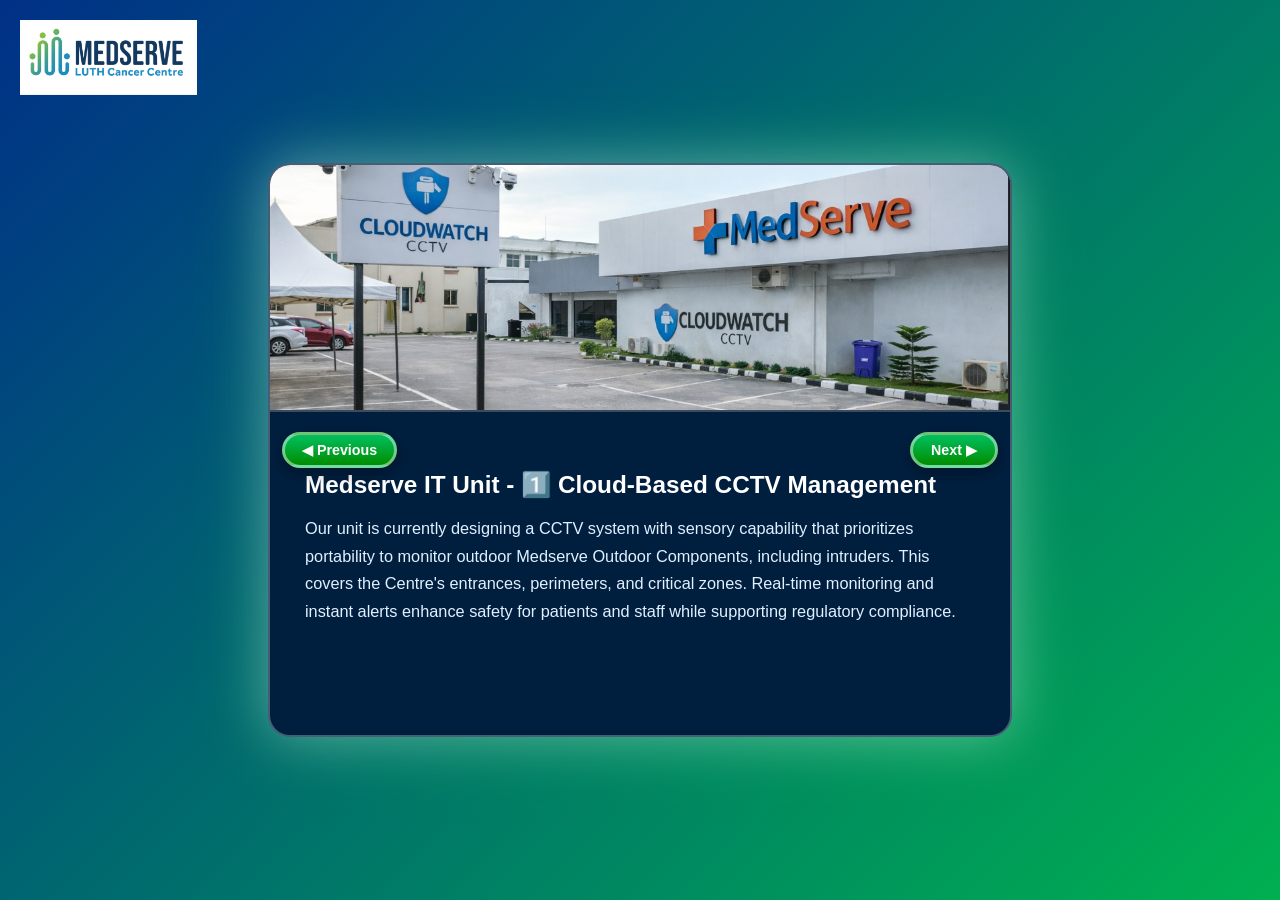
<file: index.html>
<!DOCTYPE html> <html lang="en"> <head> <meta charset="UTF-8" /> <meta name="viewport" content="width=device-width, initial-scale=1.0" /> <title>MLCC IT Newsletter</title> <link rel="stylesheet" href="style.css" /> </head> <body> <div class="logo-container"> <img src="medserve-logo.png" alt="MLCC Logo" class="logo" /> </div> <div class="slider" id="slider"> <!-- Slides will be generated here --> <div class="nav-buttons"> <button id="prevBtn">◀ Previous</button> <button id="nextBtn">Next ▶</button> </div> </div> <!-- Scripts --> <script src="config.js"></script> <script src="style.js"></script> </body> </html>
</file>
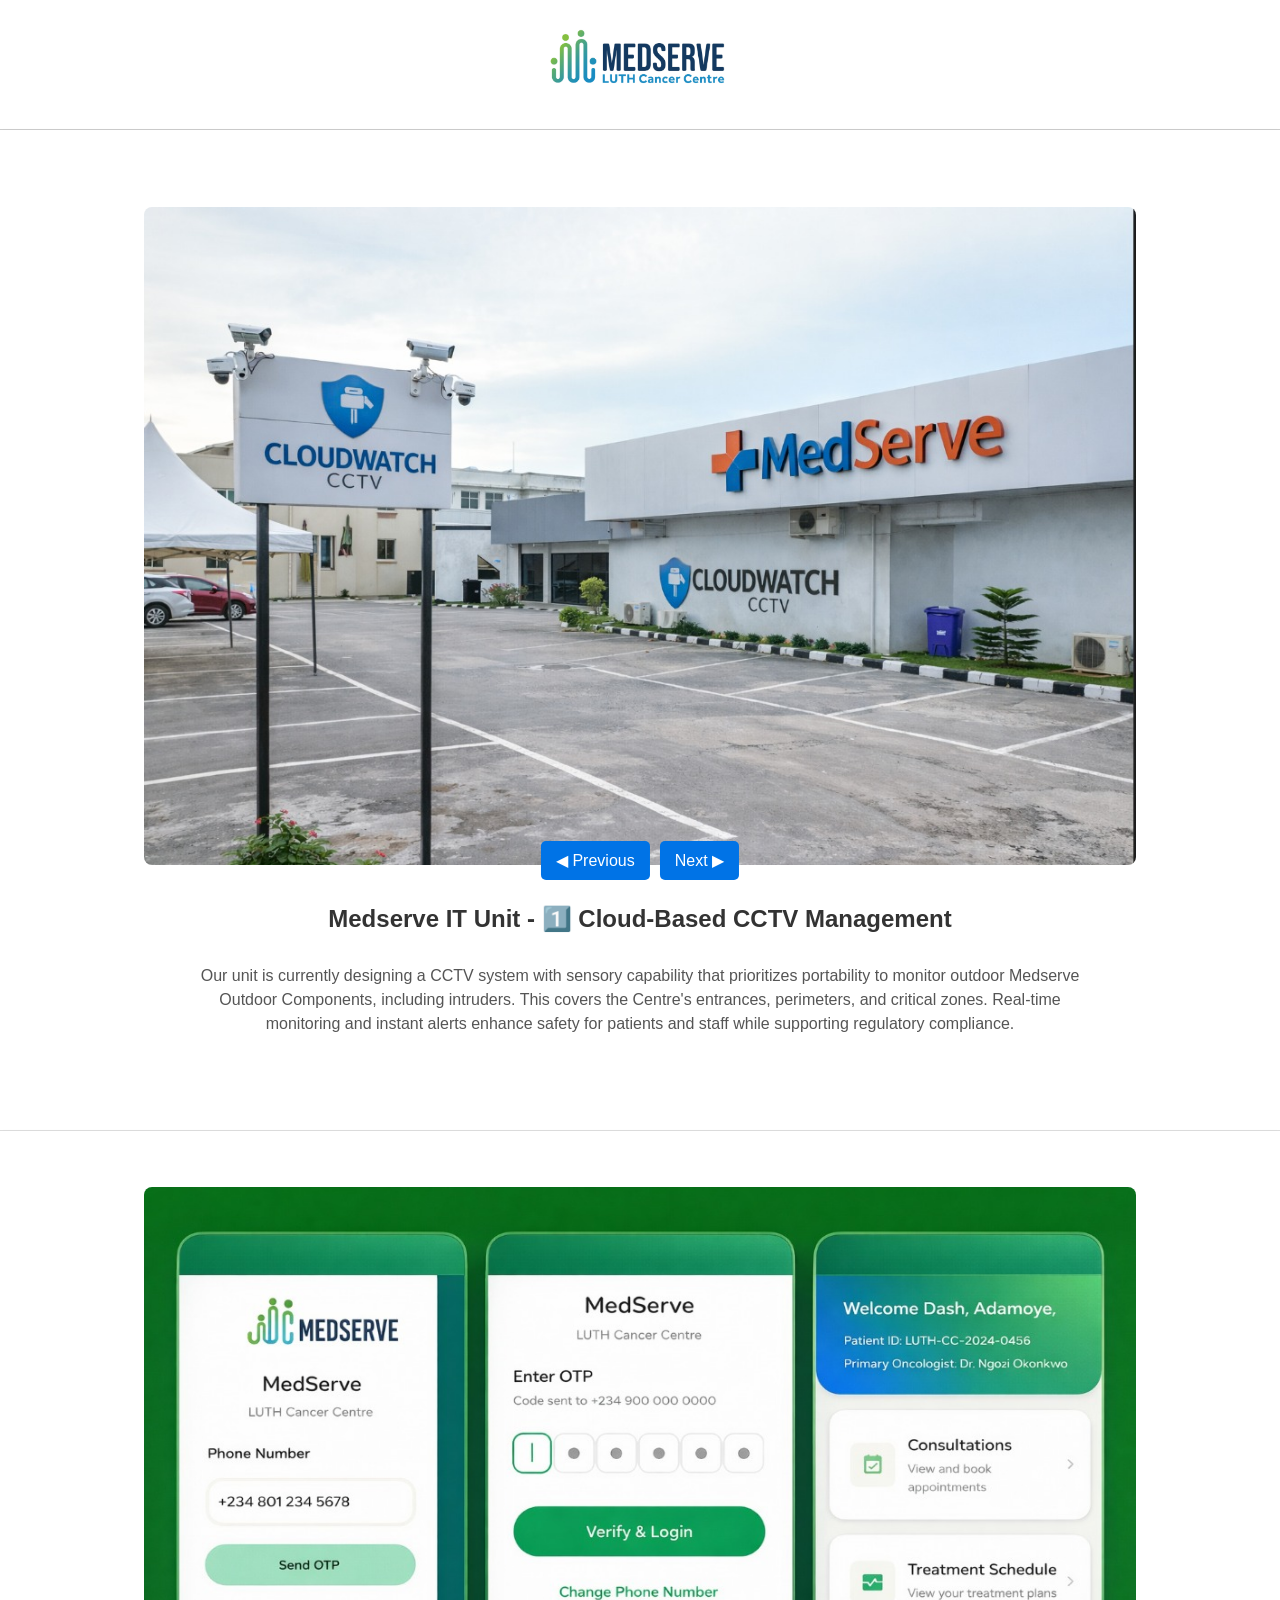
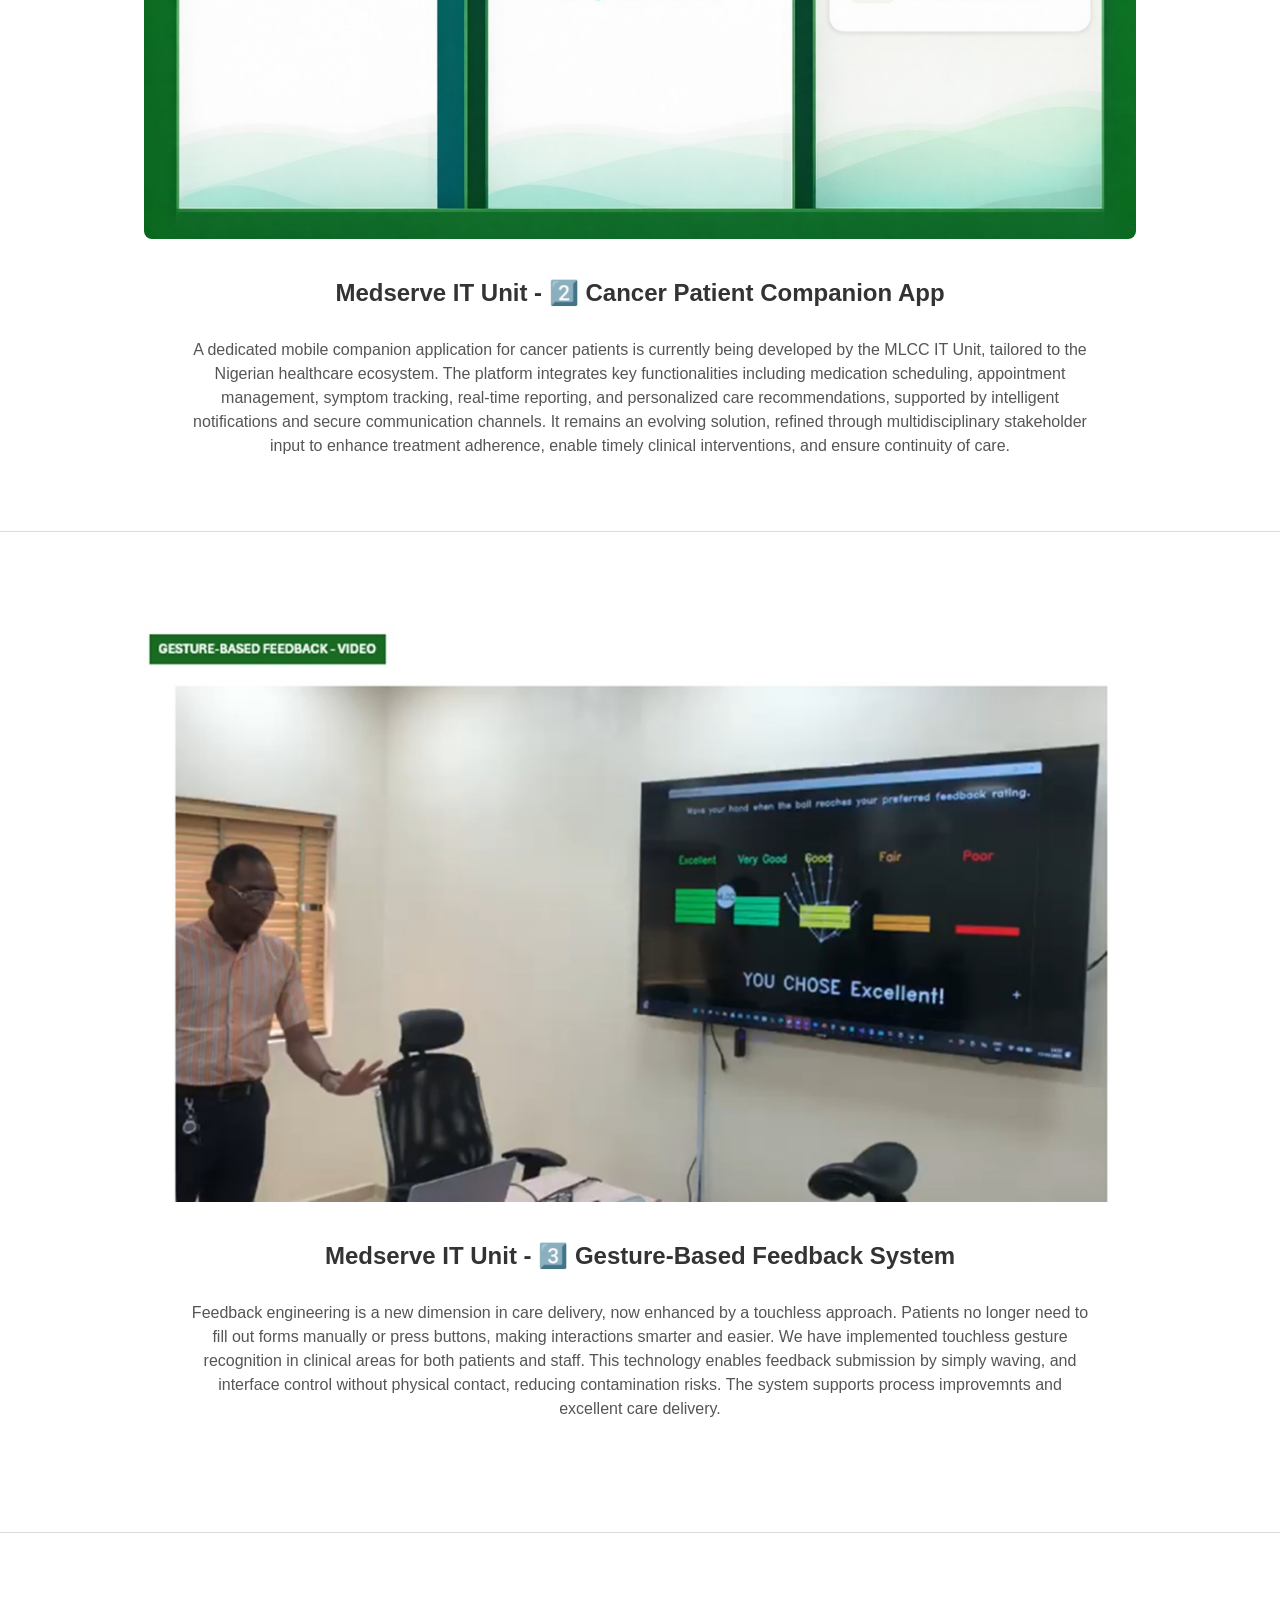
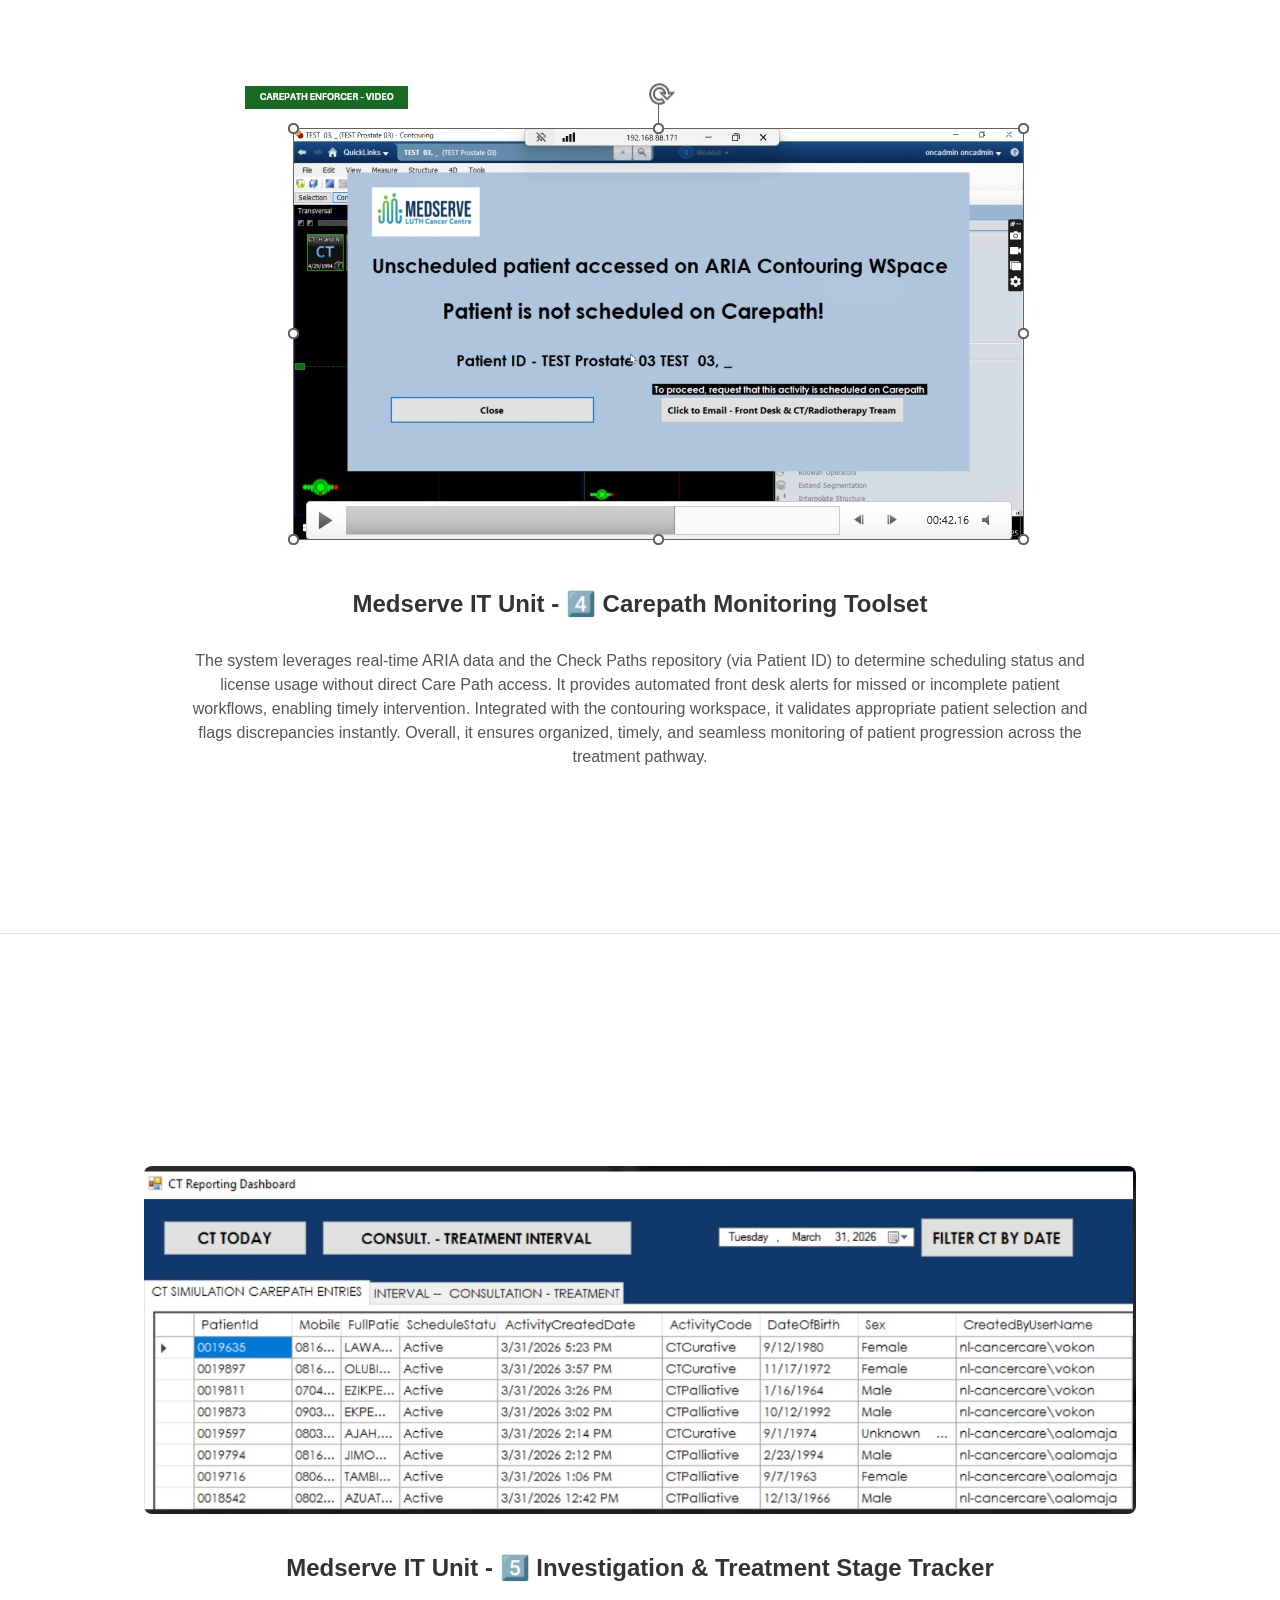
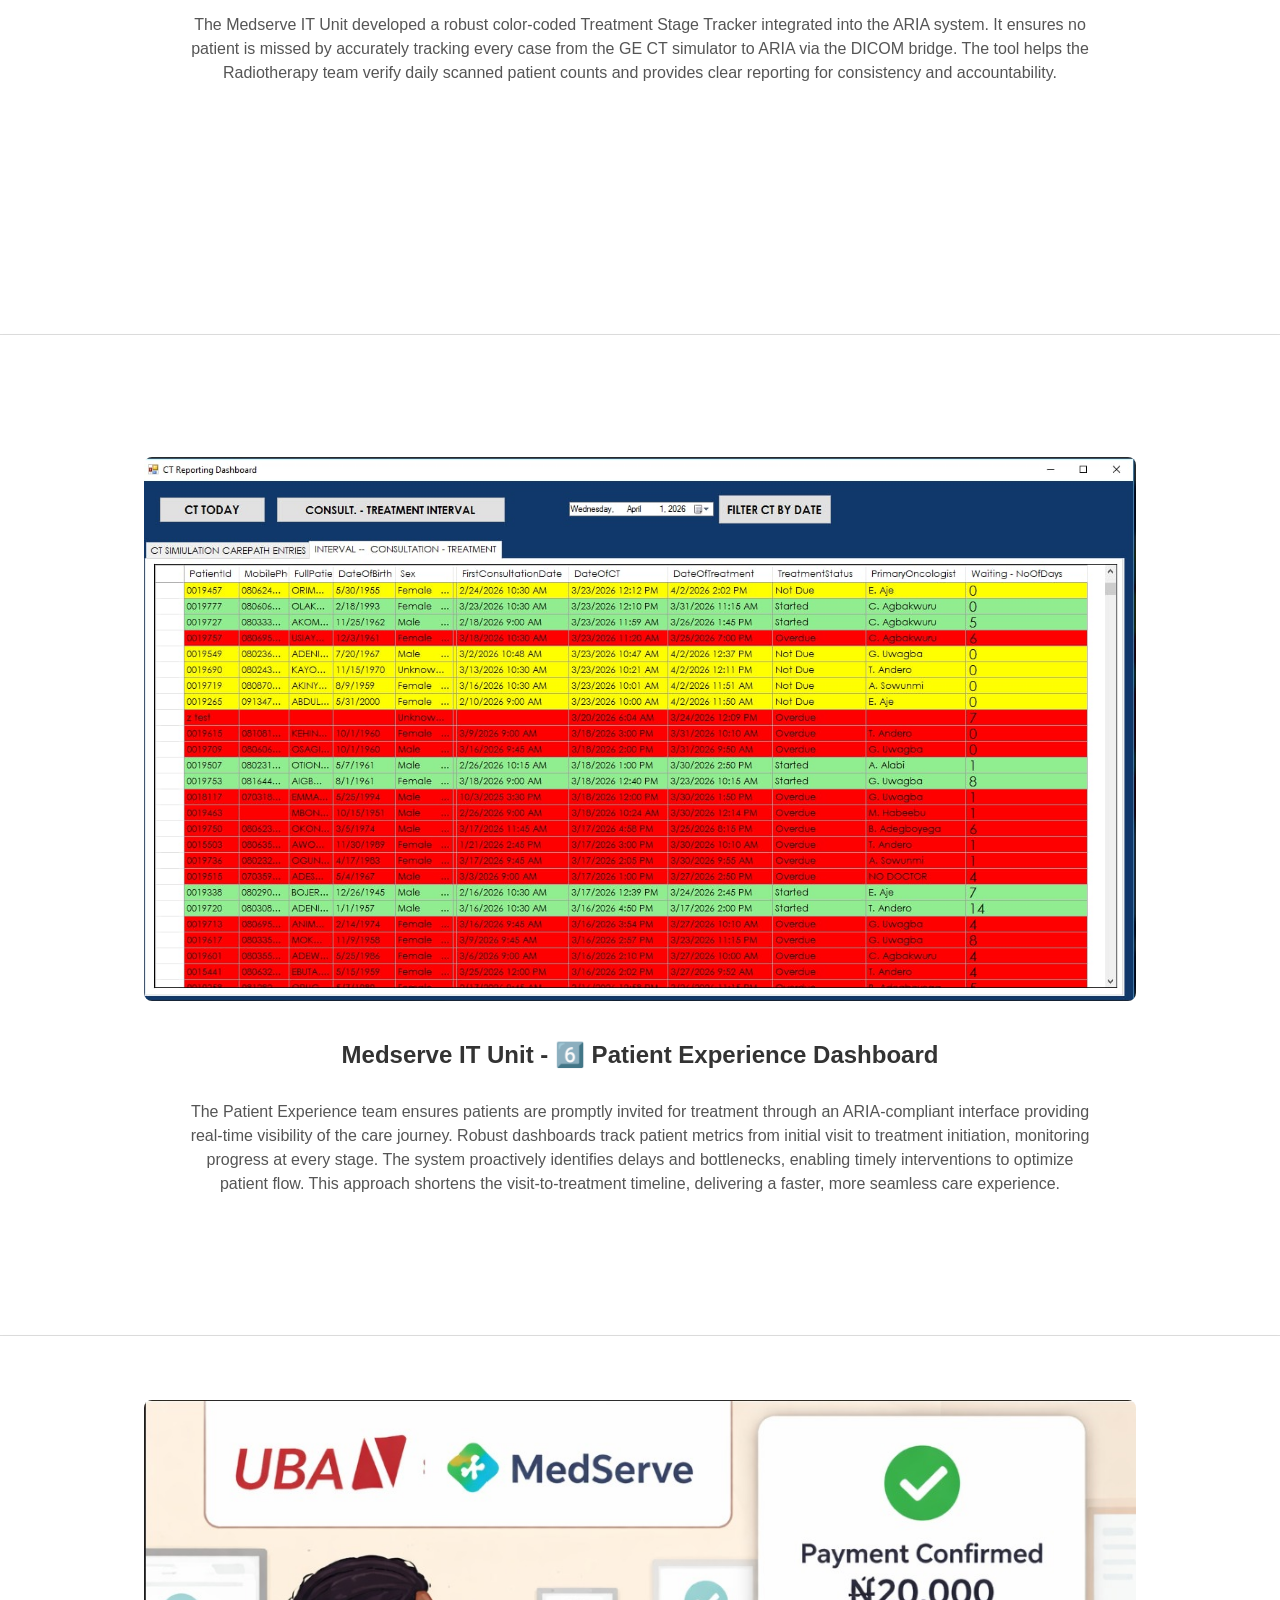
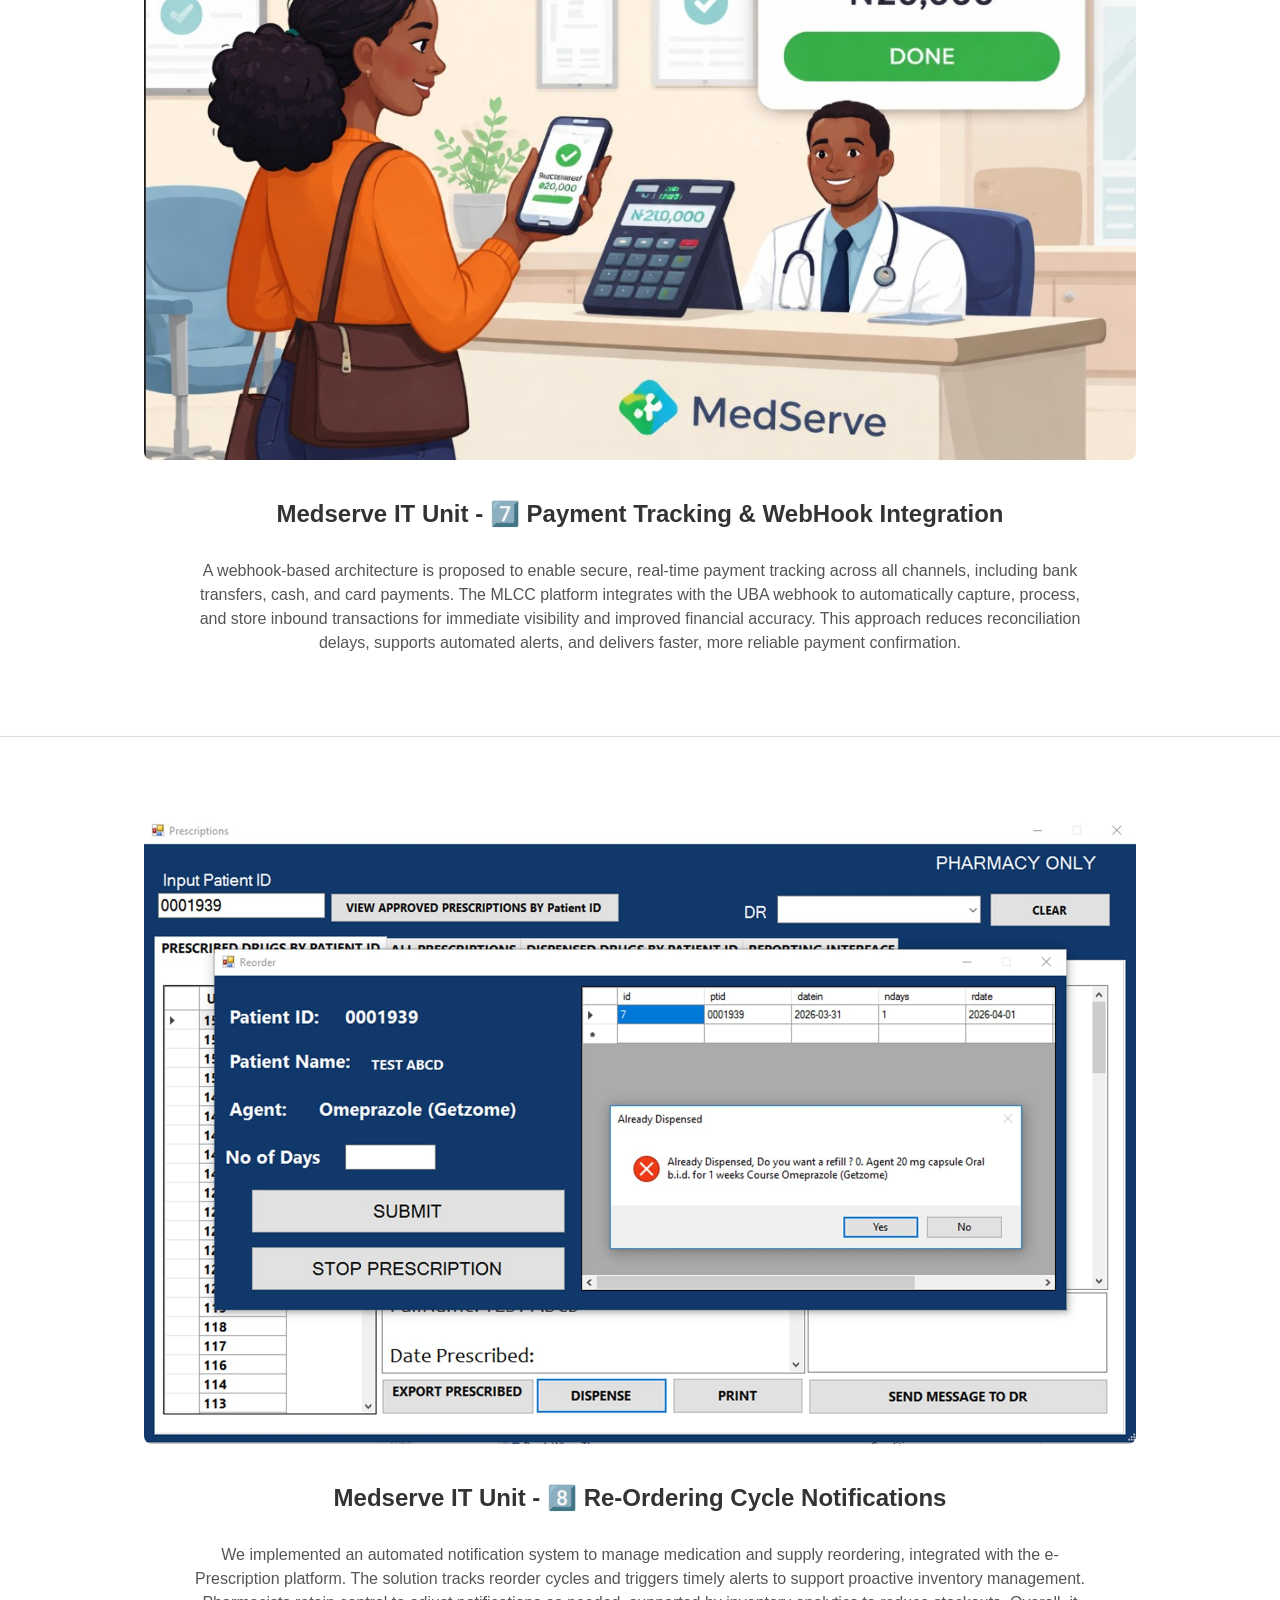
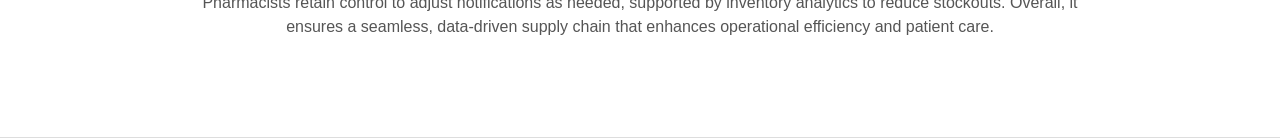
<file: news.html>
<!DOCTYPE html>
<html lang="en">
<head>
  <meta charset="UTF-8" />
  <meta name="viewport" content="width=device-width, initial-scale=1.0" />
  <title>MLCC IT Newsletter</title>
  <style>
    body {
      margin: 0;
      font-family: Arial, sans-serif;
      scroll-behavior: smooth;
      background: #f9f9f9;
    }
    .logo-container {
      text-align: center;
      padding: 20px;
      background: #fff;
      border-bottom: 1px solid #ccc;
    }
    .logo {
      max-width: 200px;
      height: auto;
    }
    .page {
      min-height: 100vh;
      display: flex;
      flex-direction: column;
      justify-content: center;
      align-items: center;
      padding: 50px 20px;
      text-align: center;
      border-bottom: 1px solid #ddd;
      background: #fff;
      box-shadow: 0 2px 5px rgba(0,0,0,0.05);
    }
    .page img {
      max-width: 80%;
      height: auto;
      margin-bottom: 20px;
      border-radius: 8px;
    }
    .page h2 {
      font-size: 24px;
      margin-bottom: 15px;
      color: #333;
    }
    .page p {
      font-size: 16px;
      line-height: 1.5;
      color: #555;
      max-width: 900px;
    }
    .nav-buttons {
      position: fixed;
      bottom: 20px;
      left: 50%;
      transform: translateX(-50%);
      display: flex;
      gap: 10px;
      z-index: 100;
    }
    .nav-buttons button {
      padding: 10px 15px;
      font-size: 16px;
      cursor: pointer;
      border: none;
      border-radius: 5px;
      background: #0073e6;
      color: #fff;
      transition: background 0.3s;
    }
    .nav-buttons button:hover {
      background: #005bb5;
    }
  </style>
</head>
<body>

  <div class="logo-container">
    <img src="./medserve-logo.png" alt="MLCC Logo" class="logo" />
  </div>

  <div id="slider">
    <!-- Sections generated dynamically here -->
  </div>

  <div class="nav-buttons">
    <button id="prevBtn">◀ Previous</button>
    <button id="nextBtn">Next ▶</button>
  </div>

  <script>
    // Config.js data embedded
    const slideData = [
      {
        img: "./images/cloud-cctv.jpg",
        title: "Medserve IT Unit - 1️⃣ Cloud-Based CCTV Management",
        desc: `Our unit is currently designing a CCTV system with sensory capability that prioritizes portability to monitor outdoor Medserve Outdoor Components, including intruders. This covers the Centre's entrances, perimeters, and critical zones.
Real-time monitoring and instant alerts enhance safety for patients and staff while supporting regulatory compliance.`
      },
      {
        img: "./images/cancer-companion.jpg",
        title: "Medserve IT Unit - 2️⃣ Cancer Patient Companion App",
        desc: `A dedicated mobile companion application for cancer patients is currently being developed by the MLCC IT Unit, tailored to the Nigerian healthcare ecosystem.
The platform integrates key functionalities including medication scheduling, appointment management, symptom tracking, real-time reporting, and personalized care recommendations, supported by intelligent notifications and secure communication channels.
It remains an evolving solution, refined through multidisciplinary stakeholder input to enhance treatment adherence, enable timely clinical interventions, and ensure continuity of care.`
      },
      {
        img: "./images/gesture-feedback.jpg",
        title: "Medserve IT Unit - 3️⃣ Gesture-Based Feedback System",
        desc: `Feedback engineering is a new dimension in care delivery, now enhanced by a touchless approach.
Patients no longer need to fill out forms manually or press buttons, making interactions smarter and easier.
We have implemented touchless gesture recognition in clinical areas for both patients and staff. This technology enables feedback submission by simply waving, and interface control without physical contact, reducing contamination risks. The system supports process improvemnts and excellent care delivery.`
      },
      {
        img: "./images/carepath-monitoring.jpg",
        title: "Medserve IT Unit - 4️⃣ Carepath Monitoring Toolset",
        desc: `The system leverages real-time ARIA data and the Check Paths repository (via Patient ID) to determine scheduling status and license usage without direct Care Path access.
It provides automated front desk alerts for missed or incomplete patient workflows, enabling timely intervention.
Integrated with the contouring workspace, it validates appropriate patient selection and flags discrepancies instantly.
Overall, it ensures organized, timely, and seamless monitoring of patient progression across the treatment pathway.`
      },
      {
        img: "./images/treatment-stage-tracker.jpg",
        title: "Medserve IT Unit - 5️⃣ Investigation & Treatment Stage Tracker",
        desc: `The Medserve IT Unit developed a robust color-coded Treatment Stage Tracker integrated into the ARIA system.
It ensures no patient is missed by accurately tracking every case from the GE CT simulator to ARIA via the DICOM bridge.
The tool helps the Radiotherapy team verify daily scanned patient counts and provides clear reporting for consistency and accountability.`
      },
      {
        img: "./images/patient-experience.jpg",
        title: "Medserve IT Unit - 6️⃣ Patient Experience Dashboard",
        desc: `The Patient Experience team ensures patients are promptly invited for treatment through an ARIA-compliant interface providing real-time visibility of the care journey.
Robust dashboards track patient metrics from initial visit to treatment initiation, monitoring progress at every stage.
The system proactively identifies delays and bottlenecks, enabling timely interventions to optimize patient flow.
This approach shortens the visit-to-treatment timeline, delivering a faster, more seamless care experience.`
      },
      {
        img: "./images/imagepayment-tracker.jpg",
        title: "Medserve IT Unit - 7️⃣ Payment Tracking & WebHook Integration",
        desc: `A webhook-based architecture is proposed to enable secure, real-time payment tracking across all channels, including bank transfers, cash, and card payments.
The MLCC platform integrates with the UBA webhook to automatically capture, process, and store inbound transactions for immediate visibility and improved financial accuracy.
This approach reduces reconciliation delays, supports automated alerts, and delivers faster, more reliable payment confirmation.`
      },
      {
        img: "./images/reordering-notifications.jpg",
        title: "Medserve IT Unit - 8️⃣ Re-Ordering Cycle Notifications",
        desc: `We implemented an automated notification system to manage medication and supply reordering, integrated with the e-Prescription platform.
The solution tracks reorder cycles and triggers timely alerts to support proactive inventory management.
Pharmacists retain control to adjust notifications as needed, supported by inventory analytics to reduce stockouts.
Overall, it ensures a seamless, data-driven supply chain that enhances operational efficiency and patient care.`
      }
    ];

    // Generate all sections
    const slider = document.getElementById("slider");
    slideData.forEach(slide => {
      const section = document.createElement("section");
      section.classList.add("page");
      section.innerHTML = `
        <img src="${slide.img}" alt="${slide.title}" />
        <h2>${slide.title}</h2>
        <p>${slide.desc}</p>
      `;
      slider.appendChild(section);
    });

    // Scroll buttons
    const sections = document.querySelectorAll(".page");
    let currentIndex = 0;

    function scrollToSection(index) {
      sections[index].scrollIntoView({ behavior: "smooth" });
    }

    document.getElementById("prevBtn").addEventListener("click", () => {
      if (currentIndex > 0) currentIndex--;
      scrollToSection(currentIndex);
    });

    document.getElementById("nextBtn").addEventListener("click", () => {
      if (currentIndex < sections.length - 1) currentIndex++;
      scrollToSection(currentIndex);
    });
  </script>
</body>
</html>
</file>
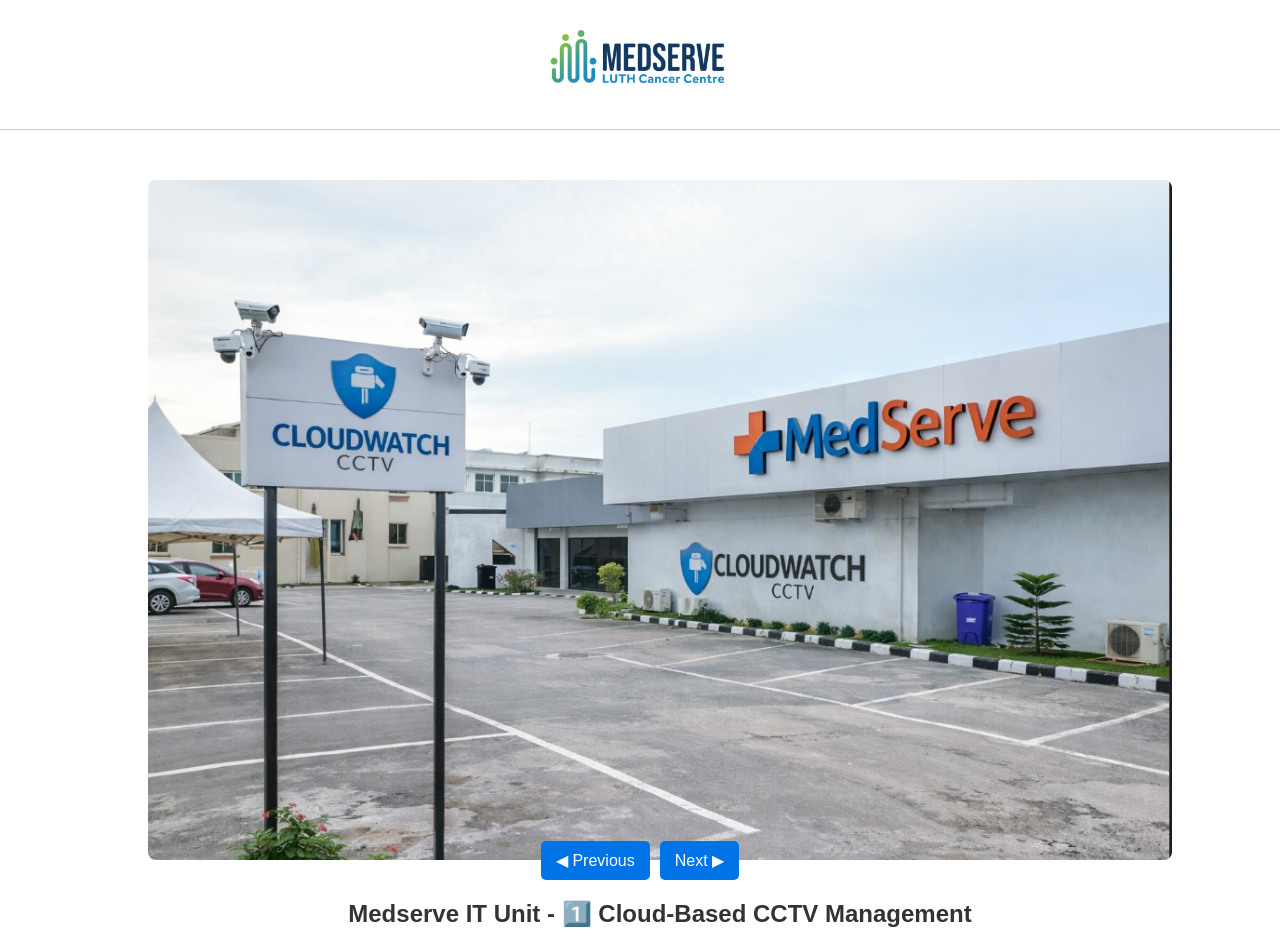
<file: news2026.html>
<!DOCTYPE html>
<html lang="en">
<head>
<meta charset="UTF-8">
<meta name="viewport" content="width=device-width, initial-scale=1.0">
<title>MLCC IT Newsletter</title>
<style>
  body {
    margin: 0;
    font-family: Arial, sans-serif;
    overflow: hidden; /* Hide default scroll bar */
    background: #f9f9f9;
  }
  .logo-container {
    text-align: center;
    padding: 20px;
    background: #fff;
    border-bottom: 1px solid #ccc;
  }
  .logo {
    max-width: 200px;
    height: auto;
  }
  .slider {
    height: calc(100vh - 80px); /* Full viewport minus logo */
    overflow: hidden;
    position: relative;
  }
  .slide {
    height: 100%;
    width: 100%;
    position: absolute;
    top: 0;
    left: 0;
    display: flex;
    flex-direction: column;
    justify-content: center;
    align-items: center;
    padding: 50px 20px;
    text-align: center;
    background: #fff;
    opacity: 0;
    transition: opacity 0.5s ease, transform 0.5s ease;
  }
  .slide.active {
    opacity: 1;
    position: relative;
  }
  .slide img {
    max-width: 80%;
    height: auto;
    margin-bottom: 20px;
    border-radius: 8px;
  }
  .slide h2 {
    font-size: 24px;
    margin-bottom: 15px;
    color: #333;
  }
  .slide p {
    font-size: 16px;
    line-height: 1.5;
    color: #555;
    max-width: 900px;
  }
  .nav-buttons {
    position: fixed;
    bottom: 20px;
    left: 50%;
    transform: translateX(-50%);
    display: flex;
    gap: 10px;
    z-index: 100;
  }
  .nav-buttons button {
    padding: 10px 15px;
    font-size: 16px;
    cursor: pointer;
    border: none;
    border-radius: 5px;
    background: #0073e6;
    color: #fff;
    transition: background 0.3s;
  }
  .nav-buttons button:hover {
    background: #005bb5;
  }
</style>
</head>
<body>

<div class="logo-container">
  <img src="./medserve-logo.png" alt="MLCC Logo" class="logo" />
</div>

<div class="slider" id="slider">
  <!-- Slides generated dynamically here -->
</div>

<div class="nav-buttons">
  <button id="prevBtn">◀ Previous</button>
  <button id="nextBtn">Next ▶</button>
</div>

<script>
  // Config.js content embedded
  const slideData = [
    { img: "./images/cloud-cctv.jpg", title: "Medserve IT Unit - 1️⃣ Cloud-Based CCTV Management", desc: `Our unit is currently designing a CCTV system with sensory capability...` },
    { img: "./images/cancer-companion.jpg", title: "Medserve IT Unit - 2️⃣ Cancer Patient Companion App", desc: `A dedicated mobile companion application for cancer patients...` },
    { img: "./images/gesture-feedback.jpg", title: "Medserve IT Unit - 3️⃣ Gesture-Based Feedback System", desc: `Feedback engineering is a new dimension in care delivery...` },
    { img: "./images/carepath-monitoring.jpg", title: "Medserve IT Unit - 4️⃣ Carepath Monitoring Toolset", desc: `The system leverages real-time ARIA data and the Check Paths repository...` },
    { img: "./images/treatment-stage-tracker.jpg", title: "Medserve IT Unit - 5️⃣ Investigation & Treatment Stage Tracker", desc: `The Medserve IT Unit developed a robust color-coded Treatment Stage Tracker...` },
    { img: "./images/patient-experience.jpg", title: "Medserve IT Unit - 6️⃣ Patient Experience Dashboard", desc: `The Patient Experience team ensures patients are promptly invited for treatment...` },
    { img: "./images/imagepayment-tracker.jpg", title: "Medserve IT Unit - 7️⃣ Payment Tracking & WebHook Integration", desc: `A webhook-based architecture is proposed to enable secure, real-time payment tracking...` },
    { img: "./images/reordering-notifications.jpg", title: "Medserve IT Unit - 8️⃣ Re-Ordering Cycle Notifications", desc: `We implemented an automated notification system to manage medication and supply reordering...` }
  ];

  const slider = document.getElementById("slider");

  // Generate slides
  slideData.forEach((slide, index) => {
    const div = document.createElement("div");
    div.classList.add("slide");
    if (index === 0) div.classList.add("active");
    div.innerHTML = `
      <img src="${slide.img}" alt="${slide.title}" />
      <h2>${slide.title}</h2>
      <p>${slide.desc}</p>
    `;
    slider.appendChild(div);
  });

  const slides = document.querySelectorAll(".slide");
  let currentIndex = 0;

  function showSlide(index) {
    slides.forEach((slide, i) => {
      slide.classList.remove("active");
      slide.style.transform = `translateY(${(i - index) * 100}%)`;
    });
    slides[index].classList.add("active");
  }

  document.getElementById("prevBtn").addEventListener("click", () => {
    if (currentIndex > 0) currentIndex--;
    showSlide(currentIndex);
  });

  document.getElementById("nextBtn").addEventListener("click", () => {
    if (currentIndex < slides.length - 1) currentIndex++;
    showSlide(currentIndex);
  });

  // Optional: handle mouse wheel scroll
  let scrollTimeout;
  window.addEventListener("wheel", e => {
    if (scrollTimeout) return;
    if (e.deltaY > 0 && currentIndex < slides.length - 1) currentIndex++;
    else if (e.deltaY < 0 && currentIndex > 0) currentIndex--;
    showSlide(currentIndex);
    scrollTimeout = setTimeout(() => scrollTimeout = null, 500); // throttle
  });
</script>

</body>
</html>
</file>
<file: style.css>
body {
  margin: 0;
  padding: 0;
  background: linear-gradient(135deg, #003087, #00b050);
  font-family: "Segoe UI", sans-serif;
  display: flex;
  align-items: center;
  justify-content: center;
  min-height: 100vh;
  color: white;
  flex-direction: column;
}

.logo-container {
  position: absolute;
  top: 20px;
  left: 20px;
  z-index: 20;
}

.logo {
  height: 75px;
  max-width: 200px;
}

/* Main Card */
.slider {
  width: 92%;
  max-width: 740px;
  background: #001f3f;
  backdrop-filter: blur(12px);
  box-shadow: 0 0 55px rgba(255, 255, 255, 0.35),
              0 0 90px rgba(0, 255, 80, 0.18);
  border: 2px solid rgba(255, 255, 255, 0.28);
  border-radius: 22px;
  overflow: hidden;
  position: relative;
}

.slide {
  display: none;
  flex-direction: column;
  min-height: 570px;        /* Extra height to prevent cropping */
  position: relative;
}

.slide.active {
  display: flex;
}

/* Banner Image */
.banner {
  width: 100%;
  height: 245px;
  object-fit: cover;
  background: #0a1f35;
  border-bottom: 2px solid rgba(255, 255, 255, 0.2);
}

/* Text Area - More breathing room at the top */
.text {
  padding: 38px 35px 20px;     /* Increased top padding to stop cropping */
  flex: 1;
  position: relative;
  z-index: 5;
}

.text h2 {
  font-size: 1.52rem;
  margin-bottom: 14px;
  color: #fff;
}

.text p {
  font-size: 1.02rem;
  line-height: 1.68;
  color: #e0f0ff;
}

/* ==================== SMALLER BUTTONS - CLOSER TO EDGES ==================== */
.nav-buttons {
  position: absolute;
  top: 50%;
  left: 12px;                  /* Closer to left edge */
  right: 12px;                 /* Closer to right edge */
  display: flex;
  justify-content: space-between;
  align-items: center;
  pointer-events: none;
  z-index: 15;
  transform: translateY(-50%);
}

.nav-buttons button {
  pointer-events: auto;
  padding: 7px 17px;           /* Smaller size */
  font-size: 0.89rem;          /* Smaller text */
  font-weight: 700;
  color: white;
  background: linear-gradient(#00c060, #008c00);
  border: 3px solid rgba(255,255,255,0.45);
  border-radius: 50px;
  box-shadow: 0 5px 16px rgba(0,0,0,0.35);
  cursor: pointer;
  transition: all 0.3s ease;
  min-width: 88px;
}

button.prev:hover {
  background: linear-gradient(#00d070, #009900);
  transform: scale(1.08) translateX(-4px);
}

button.next:hover {
  background: linear-gradient(#00d070, #009900);
  transform: scale(1.08) translateX(4px);
}

/* ====================== MOBILE RESPONSIVE ====================== */
@media screen and (max-width: 768px) {
  .slider {
    width: 96%;
  }
  
  .banner {
    height: 210px;
  }
  
  .text {
    padding: 32px 28px 20px;
  }
  
  .text h2 {
    font-size: 1.32rem;
  }
  
  /* Buttons go to bottom on mobile */
  .nav-buttons {
    position: relative;
    top: auto;
    transform: none;
    left: 0;
    right: 0;
    padding: 15px 20px 25px;
    justify-content: center;
    gap: 18px;
    background: rgba(0, 31, 63, 0.7);
  }
  
  .nav-buttons button {
    min-width: 130px;
    padding: 11px 24px;
    font-size: 1rem;
  }
}

@keyframes fadeIn {
  from { opacity: 0; transform: scale(0.95); }
  to { opacity: 1; transform: scale(1); }
}
</file>
